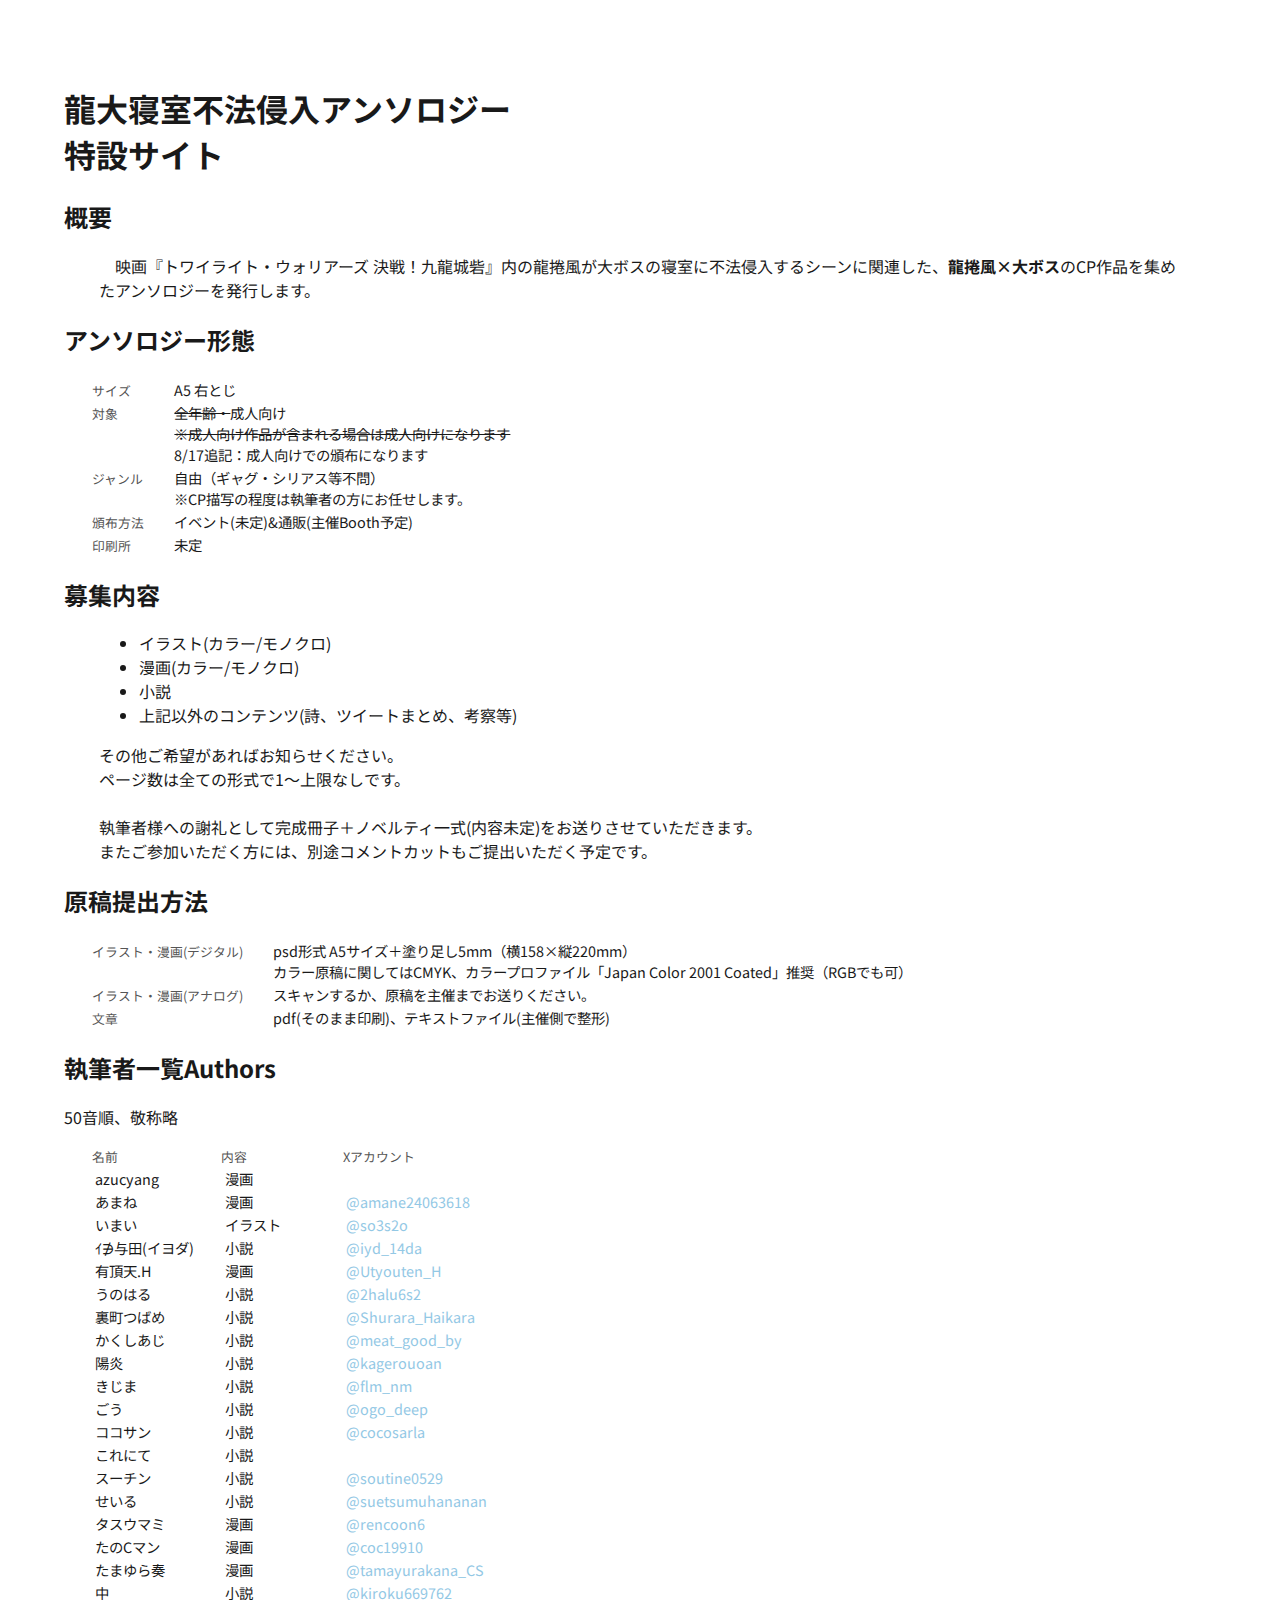
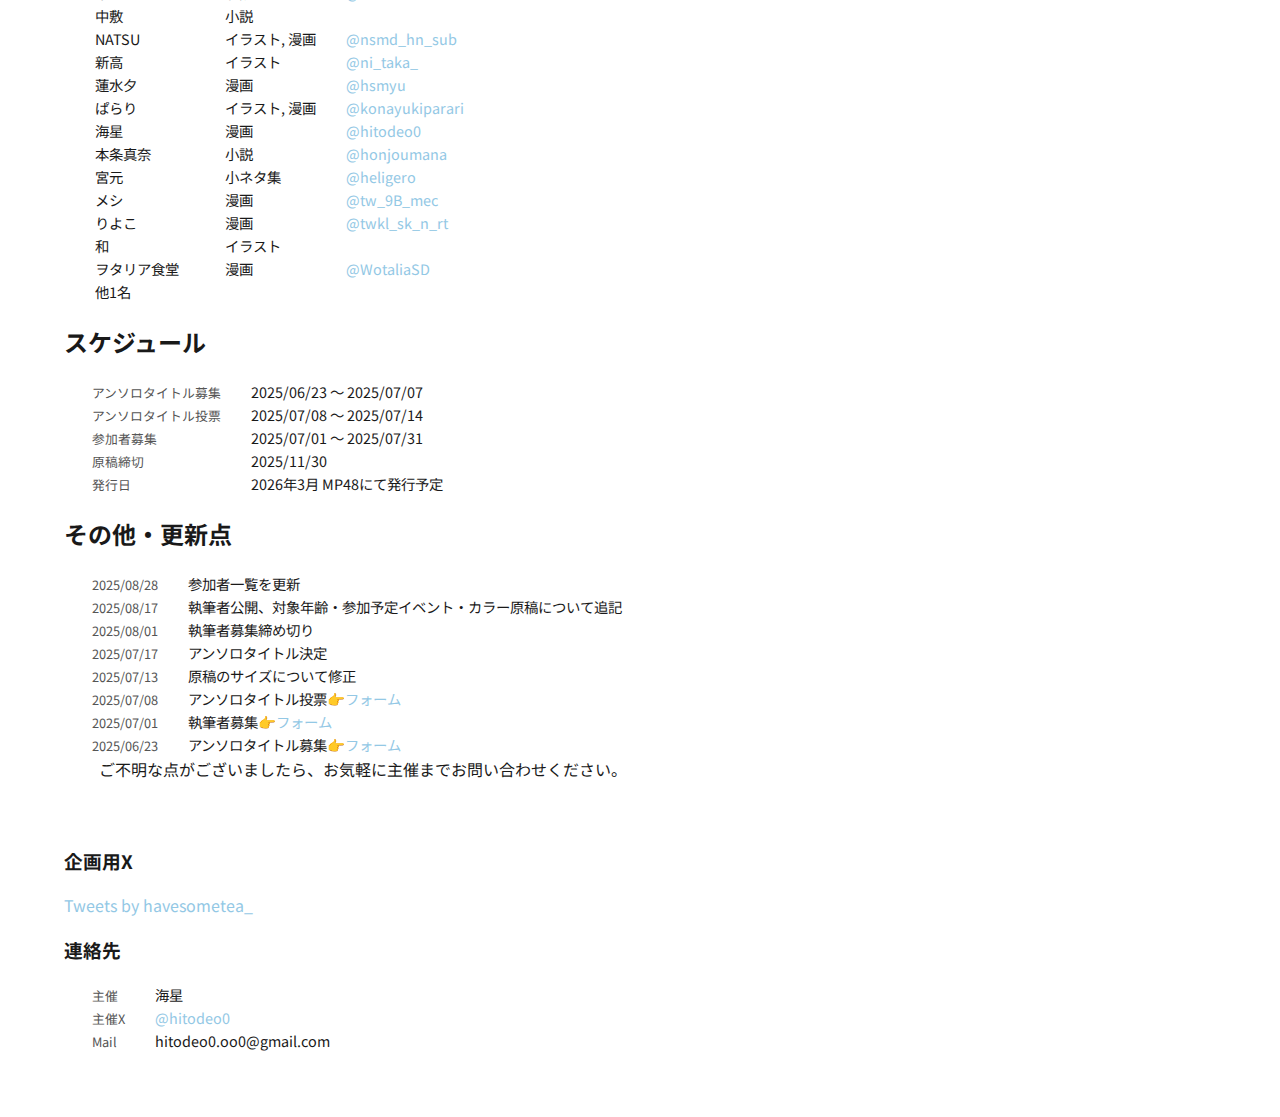
<file: old/index.html>
<!DOCTYPE html>
<html lang="ja-jp">

<head>
    <meta charset="utf-8">
    <meta http-equiv="Content-Type" content="text/html; charset=utf-8">
    <meta name="viewport" content="width=device-width,initial-scale=1">
    <title>龍大寝室不法侵入アンソロジー 特設サイト</title>
    <link rel="shortcut icon" href="img/favicon.ico">
    <link rel="stylesheet" href="style.css">
    <link href="https://fonts.googleapis.com/css?family=Noto+Sans+JP:500&display=swap" rel="stylesheet">
    
    <meta name="twitter:card" content="summary" />
    <meta name="twitter:site" content="@havesometea_" />
    <meta property="og:url" content="https://hitodeo0.github.io/havesometea-anthology/" />
    <meta property="og:title" content="龍大寝室不法侵入アンソロジー 特設サイト" />
    <meta property="og:description" content="龍大寝室不法侵入アンソロジーの特設サイトです" />
    <meta property="og:image" content="https://hitodeo0.github.io/havesometea-anthology/img/sitethumb.png" />
</head>

<body>
<!-- <div class="header-wrapper">
    <header class="header">
        <img src="img/header.png" alt="ヘッダー画像" class="header-image">
        <h1 class="header-text">龍大寝室不法侵入<br>アンソロジー<br>(タイトル未定)<br>特設サイト</h1>
    </header>
</div> -->

<h1>龍大寝室不法侵入アンソロジー<br>特設サイト</h1>
<h2>概要</h2>
<div class="textdiv">
    　映画『トワイライト・ウォリアーズ 決戦！九龍城砦』内の龍捲風が大ボスの寝室に不法侵入するシーンに関連した、<b>龍捲風×大ボス</b>のCP作品を集めたアンソロジーを発行します。<br>
</div>

<h2>アンソロジー形態</h2>
<table>
    <tr>
        <td>サイズ</td>
        <th>A5 右とじ</th>
    </tr>
    <tr>
        <td>対象</td>
        <th>
            <s>全年齢・</s>成人向け<br>
            <s>※成人向け作品が含まれる場合は成人向けになります</s><br>
            8/17追記：成人向けでの頒布になります
        </th>
    </tr>
    <tr>
        <td>ジャンル</td>
        <th>
            自由（ギャグ・シリアス等不問）<br>
            ※CP描写の程度は執筆者の方にお任せします。
        </th>
    </tr>
    <tr>
        <td>頒布方法</td>
        <th>イベント(未定)&通販(主催Booth予定)</th>
    </tr>
    <tr>
        <td>印刷所</td>
        <th>未定</th>
    </tr>
</table>

<h2>募集内容</h2>
<div class="textdiv">
<ul>
    <li>イラスト(カラー/モノクロ)</li>
    <li>漫画(カラー/モノクロ)</li>
    <li>小説</li>
    <li>上記以外のコンテンツ(詩、ツイートまとめ、考察等)</li>
</ul>
    その他ご希望があればお知らせください。<br>
    ページ数は全ての形式で1～上限なしです。<br>
    <br>
    執筆者様への謝礼として完成冊子＋ノベルティ一式(内容未定)をお送りさせていただきます。<br>
    またご参加いただく方には、別途コメントカットもご提出いただく予定です。<br>
</div>

<h2>原稿提出方法</h2>
<table>
    <tr>
        <td>イラスト・漫画(デジタル)</td>
        <th>psd形式 A5サイズ＋塗り足し5mm（横158×縦220mm）<br>
            カラー原稿に関してはCMYK、カラープロファイル「Japan Color 2001 Coated」推奨（RGBでも可）</th>
    </tr>
    <tr>
        <td>イラスト・漫画(アナログ)</td>
        <th>スキャンするか、原稿を主催までお送りください。</th>
    </tr>
    <tr>
        <td>文章</td>
        <th>
            pdf(そのまま印刷)、テキストファイル(主催側で整形)
        </th>
    </tr>
</table>

<h2>執筆者一覧<span class="small">Authors</span></h2>
<div class="authors">
<p>50音順、敬称略</p>
<table>
    <tr>
        <td>名前</td>
        <td>内容</td>
        <td>Xアカウント</td>
    </tr>
    <tr><th>azucyang</th><th>漫画</th><th></th></tr>
    <tr><th>あまね</th><th>漫画</th><th><a href="https://x.com/amane24063618" target=”_blank”>@amane24063618</a></th></tr>
    <tr><th>いまい</th><th>イラスト</th><th><a href="https://x.com/so3s2o" target=”_blank”>@so3s2o</a></th></tr>
    <tr><th>ｲ∌与田(イヨダ)</th><th>小説</th><th><a href="https://x.com/iyd_14da" target=”_blank”>@iyd_14da</a></th></tr>
    <tr><th>有頂天.H</th><th>漫画</th><th><a href="https://x.com/Utyouten_H" target=”_blank”>@Utyouten_H</a></th></tr>
    <tr><th>うのはる</th><th>小説</th><th><a href="https://x.com/2halu6s2" target=”_blank”>@2halu6s2</a></th></tr>
    <tr><th>裏町つばめ</th><th>小説</th><th><a href="https://x.com/Shurara_Haikara" target=”_blank”>@Shurara_Haikara</a></th></tr>
    <tr><th>かくしあじ</th><th>小説</th><th><a href="https://x.com/meat_good_by" target=”_blank”>@meat_good_by</a></th></tr>
    <tr><th>陽炎</th><th>小説</th><th><a href="https://x.com/kagerouoan" target=”_blank”>@kagerouoan</a></th></tr>
    <tr><th>きじま</th><th>小説</th><th><a href="https://x.com/flm_nm" target=”_blank”>@flm_nm</a></th></tr>
    <tr><th>ごう</th><th>小説</th><th><a href="https://x.com/ogo_deep" target=”_blank”>@ogo_deep</a></th></tr>
    <tr><th>ココサン</th><th>小説</th><th><a href="https://x.com/cocosarla" target=”_blank”>@cocosarla</a></th></tr>
    <tr><th>これにて</th><th>小説</th><th></th></tr>
    <tr><th>スーチン</th><th>小説</th><th><a href="https://x.com/soutine0529" target=”_blank”>@soutine0529</a></th></tr>
    <tr><th>せいる</th><th>小説</th><th><a href="https://x.com/suetsumuhananan" target=”_blank”>@suetsumuhananan</a></th></tr>
    <tr><th>タスウマミ</th><th>漫画</th><th><a href="https://x.com/rencoon6" target=”_blank”>@rencoon6</a></th></tr>
    <tr><th>たのCマン</th><th>漫画</th><th><a href="https://x.com/coc19910" target=”_blank”>@coc19910</a></th></tr>
    <tr><th>たまゆら奏</th><th>漫画</th><th><a href="https://x.com/tamayurakana_CS" target=”_blank”>@tamayurakana_CS</a></th></tr>
    <tr><th>中</th><th>小説</th><th><a href="https://x.com/kiroku669762" target=”_blank”>@kiroku669762</a></th></tr>
    <tr><th>中敷</th><th>小説</th><th></th></tr>
    <tr><th>NATSU</th><th>イラスト, 漫画</th><th><a href="https://x.com/nsmd_hn_sub" target=”_blank”>@nsmd_hn_sub</a></th></tr>
    <tr><th>新高</th><th>イラスト</th><th><a href="https://x.com/ni_taka_" target=”_blank”>@ni_taka_</a></th></tr>
    <tr><th>蓮水夕</th><th>漫画</th><th><a href="https://x.com/hsmyu" target=”_blank”>@hsmyu</a></th></tr>
    <tr><th>ぱらり</th><th>イラスト, 漫画</th><th><a href="https://x.com/konayukiparari" target=”_blank”>@konayukiparari</a></th></tr>
    <tr><th>海星</th><th>漫画</th><th><a href="https://x.com/hitodeo0" target=”_blank”>@hitodeo0</a></th></tr>
    <tr><th>本条真奈</th><th>小説</th><th><a href="https://x.com/honjoumana" target=”_blank”>@honjoumana</a></th></tr>
    <tr><th>宮元</th><th>小ネタ集</th><th><a href="https://x.com/heligero" target=”_blank”>@heligero</a></th></tr>
    <tr><th>メシ</th><th>漫画</th><th><a href="https://x.com/tw_9B_mec" target=”_blank”>@tw_9B_mec</a></th></tr>
    <tr><th>りよこ</th><th>漫画</th><th><a href="https://x.com/twkl_sk_n_rt" target=”_blank”>@twkl_sk_n_rt</a></th></tr>
    <tr><th>和</th><th>イラスト</th><th></th></tr>
    <tr><th>ヲタリア食堂</th><th>漫画</th><th><a href="https://x.com/WotaliaSD" target=”_blank”>@WotaliaSD</a></th></tr>
    <tr><th>他1名</th></tr>
</table>
</div>

<h2>スケジュール</h2>
<table>
    <tr>
        <td>アンソロタイトル募集</td>
        <th>2025/06/23 〜 2025/07/07</th>
    </tr>
    <tr>
        <td>アンソロタイトル投票</td>
        <th>2025/07/08 〜 2025/07/14</th>
    </tr>
    <tr>
        <td>参加者募集</td>
        <th>2025/07/01 〜 2025/07/31</th>
    </tr>
    <tr>
        <td>原稿締切</td>
        <th>
            2025/11/30
        </th>
    </tr>
    <tr>
        <td>発行日</td>
        <th>2026年3月 MP48にて発行予定</th>
    </tr>
</table>

<h2>その他・更新点</h2>
<table>
    <tr>
        <td>2025/08/28</td>
        <th>参加者一覧を更新</th>
    </tr>
    <tr>
        <td>2025/08/17</td>
        <th>執筆者公開、対象年齢・参加予定イベント・カラー原稿について追記</th>
    </tr>
    <tr>
        <td>2025/08/01</td>
        <th>執筆者募集締め切り</th>
    </tr>
    <tr>
        <td>2025/07/17</td>
        <th>アンソロタイトル決定</th>
    </tr>
    <tr>
        <td>2025/07/13</td>
        <th>原稿のサイズについて修正</th>
    </tr>
    <tr>
        <td>2025/07/08</td>
        <th>アンソロタイトル投票👉<a href="https://docs.google.com/forms/d/e/1FAIpQLSd1PHhxasvdgtU07l3Q1vXozs2YwvRqgtFaZUKp3F43QFe6WA/viewform">フォーム</a></th>
    </tr>
    <tr>
        <td>2025/07/01</td>
        <th>執筆者募集👉<a href="https://docs.google.com/forms/d/e/1FAIpQLSeT_QvpUV346AeMn4k0XJ3lXEZ3MW3fz9DrR6kp7ZTIh3mkxw/viewform">フォーム</a></th>
    </tr>
    <tr>
        <td>2025/06/23</td>
        <th>アンソロタイトル募集👉<a href="https://docs.google.com/forms/d/e/1FAIpQLSeSV5YF65Q0eKvWalQ8vP6caI0GTLbXjuLZUeD2kpCsf2T2NQ/viewform">フォーム</a></th>
    </tr>
</table>
<div class="textdiv">
ご不明な点がございましたら、お気軽に主催までお問い合わせください。
</div>

<br>
<br>
<h3>企画用X</h3>
<a class="twitter-timeline" data-width="350px" data-height="500px" href="https://twitter.com/havesometea_?ref_src=twsrc%5Etfw">Tweets by havesometea_</a> <script async src="https://platform.twitter.com/widgets.js" charset="utf-8"></script>

<h3>連絡先</h3>
<table>
    <tr>
        <td>主催</td>
        <th>海星</th>
    </tr>
    <tr>
        <td>主催X</td>
        <th>
            <a href="https://x.com/hitodeo0">@hitodeo0</a>
        </th>
    </tr>
    <tr>
        <td>Mail</td>
        <th>hitodeo0.oo0@gmail.com</th>
    </tr>
</table>

</body>

</html>
</file>
<file: old/style.css>
@charset "utf-8";

*:focus {
    outline: none;
}

html {
    min-height: 100%;
    word-wrap: normal;
}

body {
    -webkit-text-size-adjust: 100%;
    padding: 5%;
    margin: 0;
    min-height: 100%;
    flex-direction: column;

    font-size: 100%;
    color: #191919;
    font-family: 'Noto Sans JP', sans-serif;
    overflow-x: hidden;  /* ← 横スクロールバーを強制的に消す */
}


/* ヘッダーだけbodyマージンの外に表示させる */
.header-wrapper {
  position: relative;
  width: calc(100% + 10%);       /* ビューポート幅を使う */
  left: -5%;         /* bodyの5%を打ち消す */
  top: -5%;         /* bodyの5%を打ち消す */
  overflow: hidden;
  margin-bottom: -30%;
}

/* ヘッダー画像設定 */
.header {
  position: relative;
  width: 100%;
}

.header-image {
  width: 100%;
  height: auto;
  display: block;
  z-index: 0;
}

/* 重ねるテキスト */
.header-text {
  position: absolute;
  top: -5em;
  left: 50%;
  transform: translate(-50%, -50%);
  color: white;
  font-size: 2.5rem;
  text-shadow: 2px 2px 5px rgba(0, 0, 0, 0.2);
  pointer-events: none;
  max-width: 80%;  /* 横幅の上限を設定 */
}

a {
    color: #93c8e5;
    text-decoration: none;
}

table,
th,
td {
    margin: 0;
    padding: 0;
    border: 0;
    outline: 0;
    font-size: 100%;
    vertical-align: baseline;
    background: transparent;
    font-weight: normal;
    text-align: left
}

td {
    padding-left: 2em;
    font-size: 80%;
    color: #555555;
}

th {
    padding-left: 2em;
    min-width: 5em;
    font-size: 90%;
}

.textdiv {
    margin-left: 3%;
    margin-right: 3%;
}

@media only screen and (max-width:680px) {
    .header-wrapper { 
        margin-bottom: -50%;
    }
}
</file>
